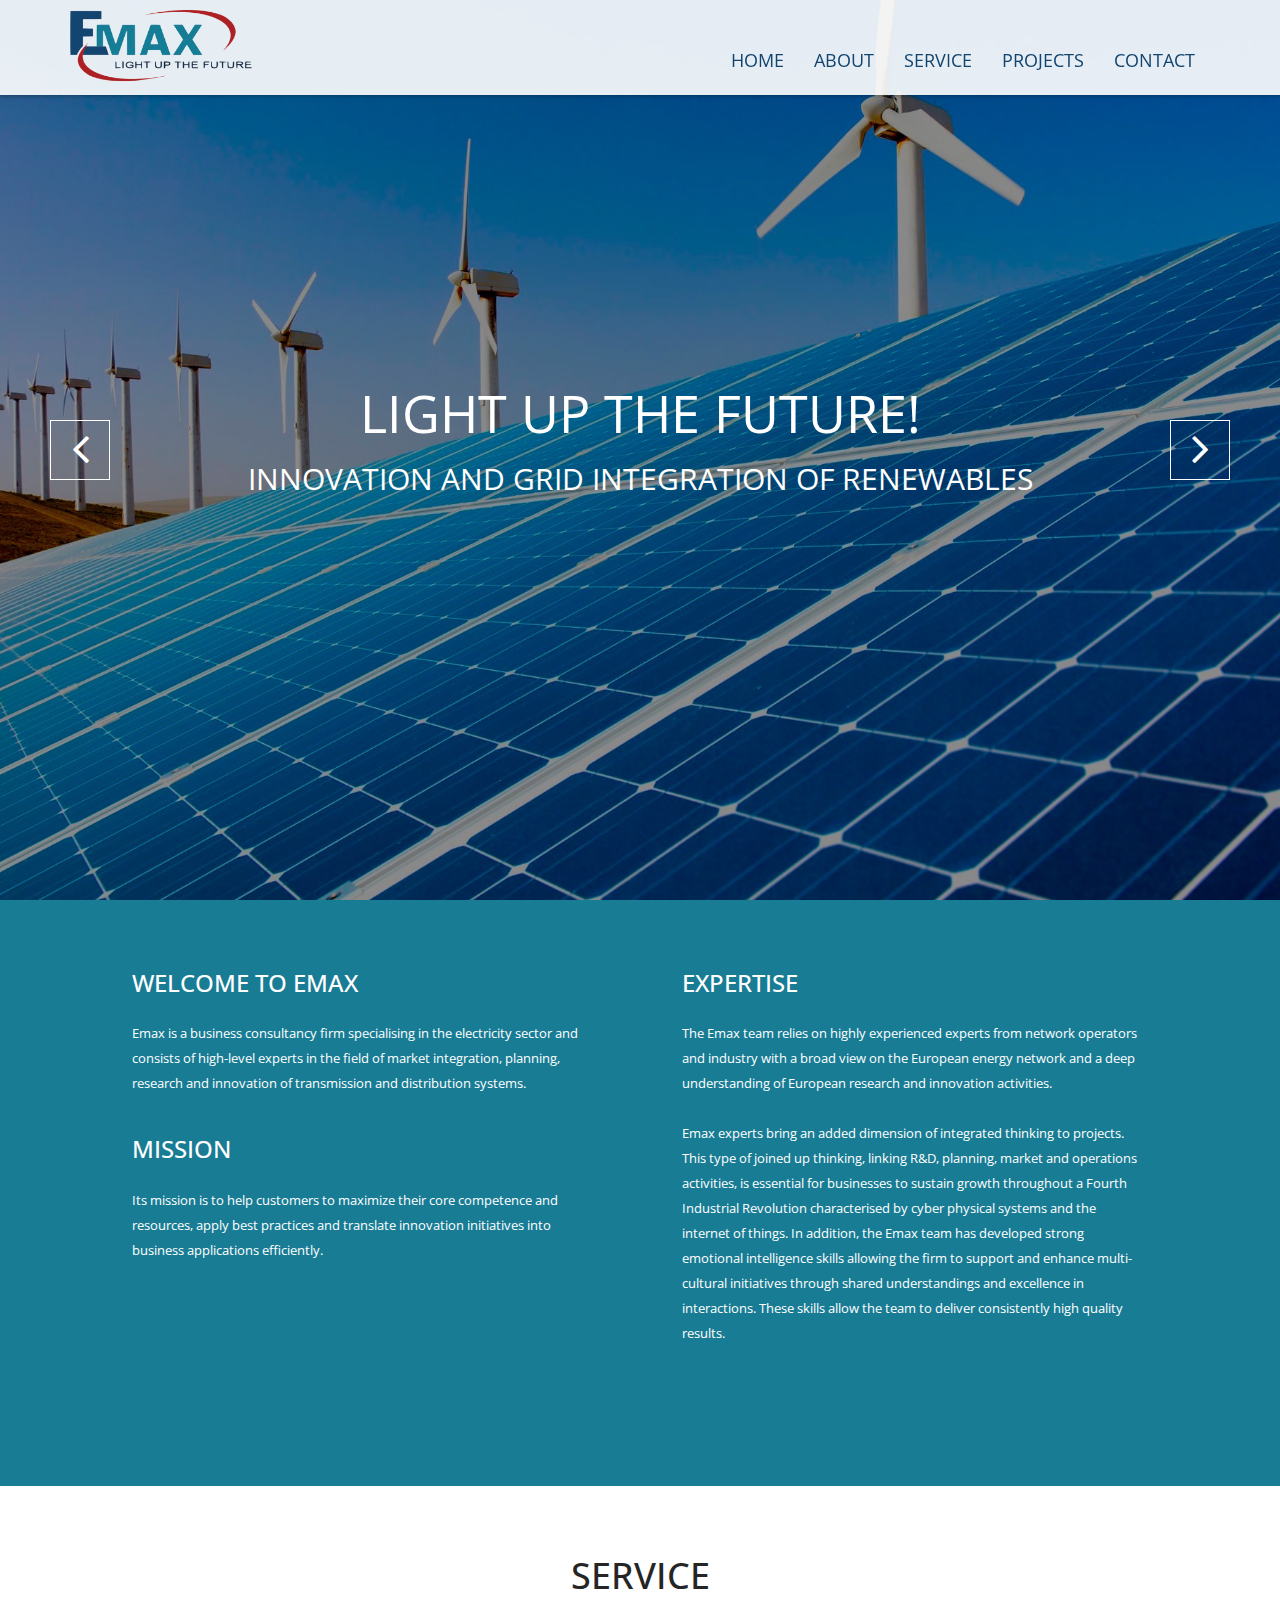
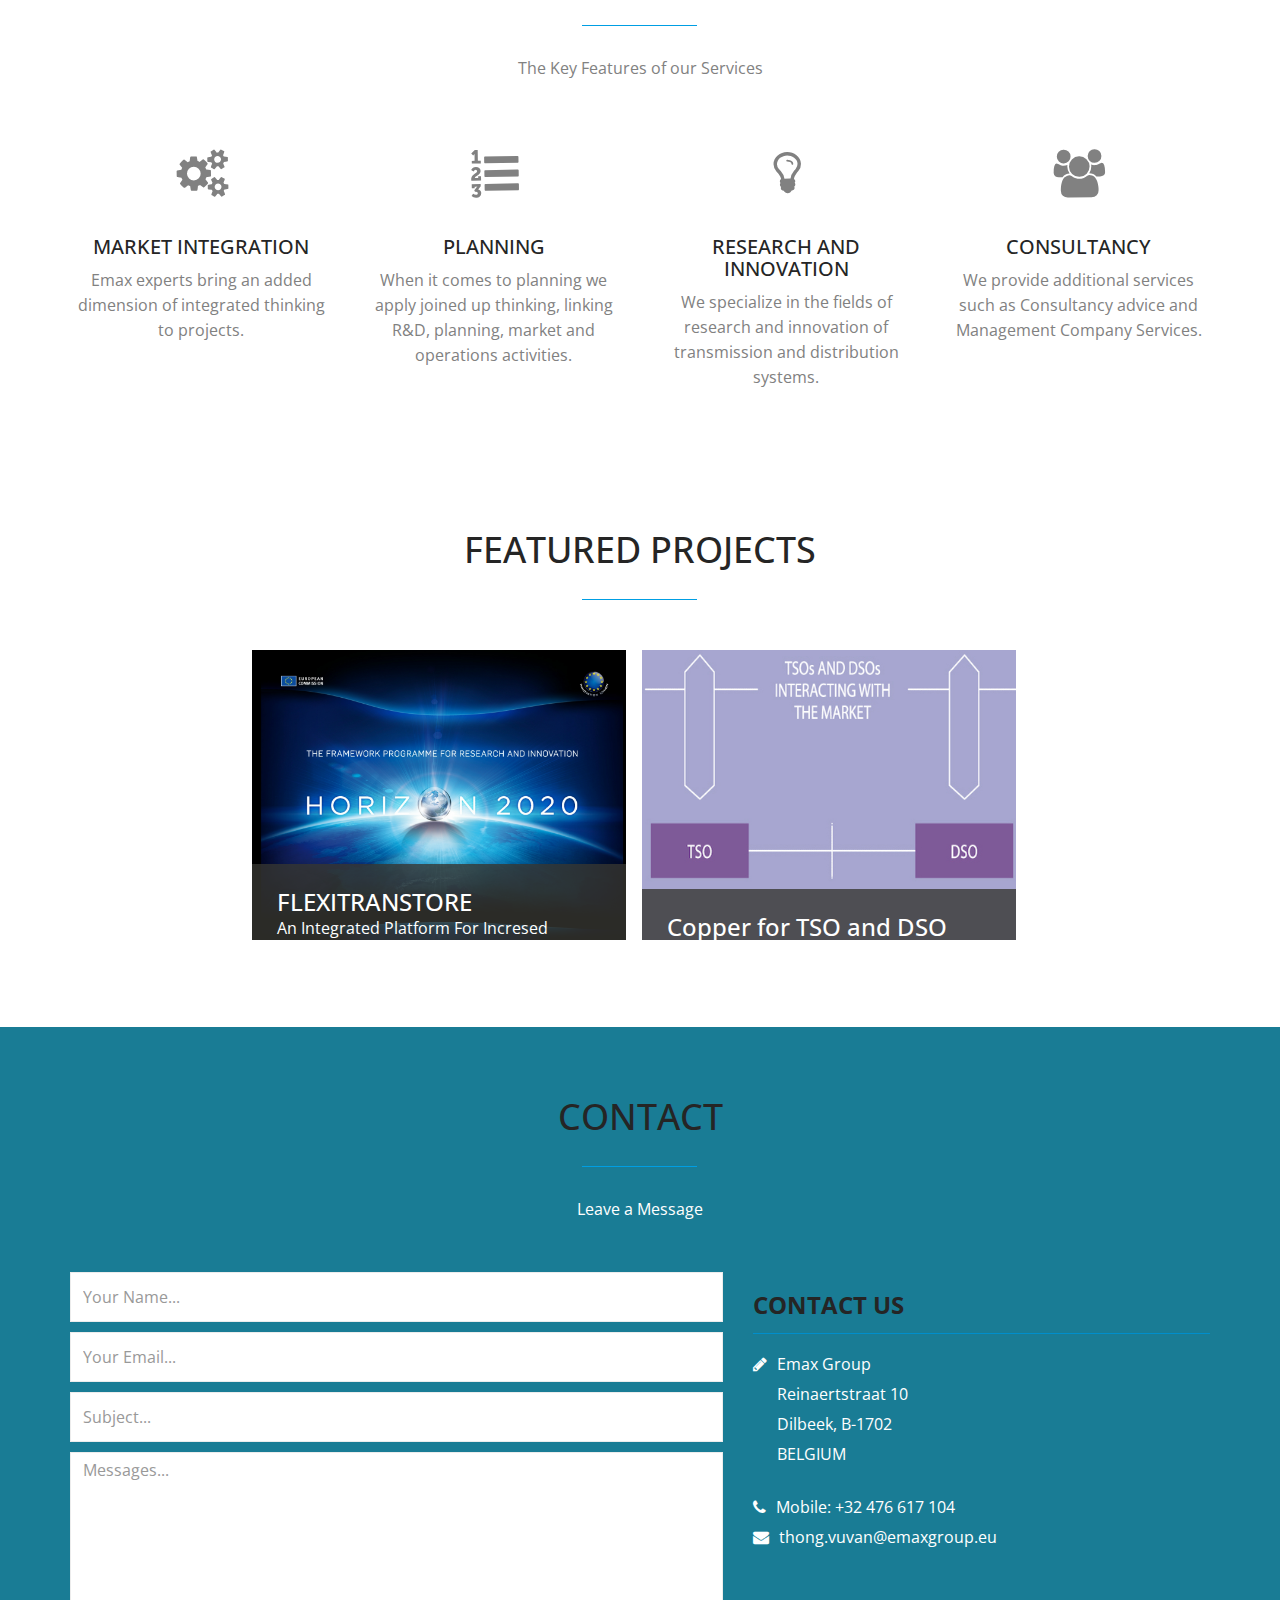
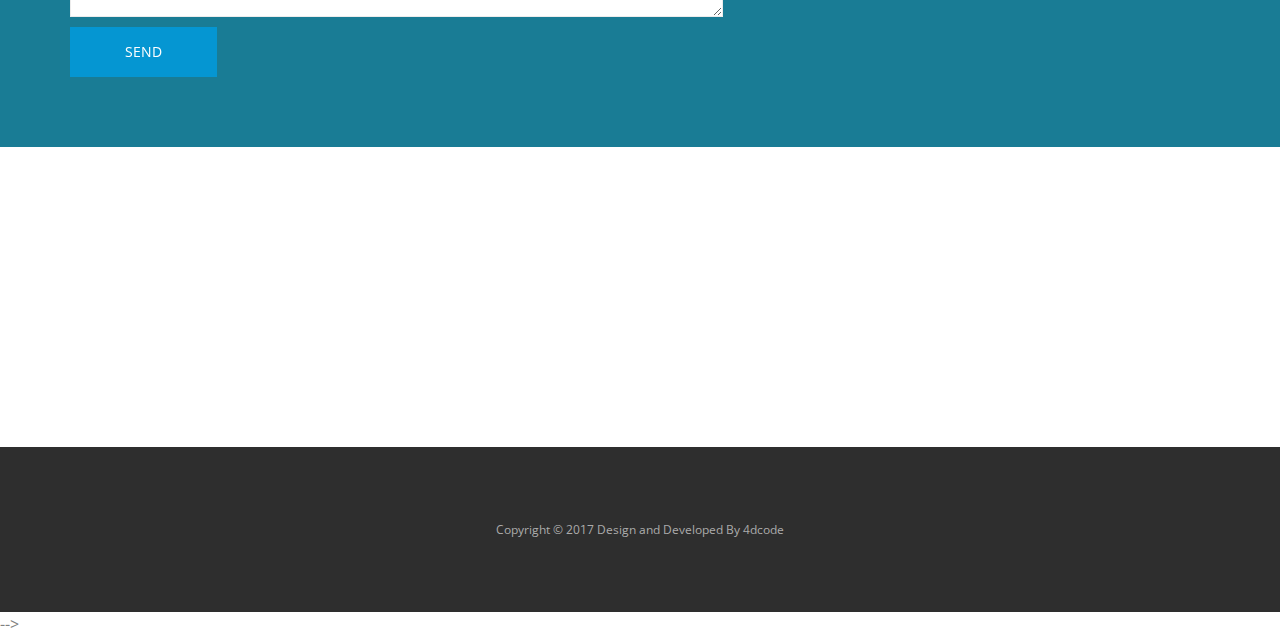
<file: index_243763423gfwcfr23.html>
<!DOCTYPE html>
<!--[if lt IE 7]>      <html lang="en" class="no-js lt-ie9 lt-ie8 lt-ie7"> <![endif]-->
<!--[if IE 7]>         <html lang="en" class="no-js lt-ie9 lt-ie8"> <![endif]-->
<!--[if IE 8]>         <html lang="en" class="no-js lt-ie9"> <![endif]-->
<!--[if gt IE 8]><!--> <html lang="en" class="no-js"> <!--<![endif]-->
    <head>
    	<!-- meta character set -->
        <meta charset="utf-8">
		<!-- Always force latest IE rendering engine or request Chrome Frame -->
        <meta http-equiv="X-UA-Compatible" content="IE=edge,chrome=1">
        <title>EMAX GROUP - LIGHT UP THE FUTURE</title>
		<!-- Meta Description -->
        <meta name="description" content="Blue One Page Creative HTML5 Template">
        <meta name="keywords" content="one page, single page, onepage, responsive, parallax, creative, business, html5, css3, css3 animation">
        <meta name="author" content="Muhammad Morshed">

		<!-- Mobile Specific Meta -->
        <meta name="viewport" content="width=device-width, initial-scale=1">

		<!-- CSS
		================================================== -->

		<link href='http://fonts.googleapis.com/css?family=Open+Sans:400,300,700' rel='stylesheet' type='text/css'>

		<!-- Fontawesome Icon font -->
        <link rel="stylesheet" href="css/font-awesome.min.css">
		<!-- bootstrap.min -->
        <link rel="stylesheet" href="css/jquery.fancybox.css">
		<!-- bootstrap.min -->
        <link rel="stylesheet" href="css/bootstrap.min.css">
		<!-- bootstrap.min -->
        <link rel="stylesheet" href="css/owl.carousel.css">
		<!-- bootstrap.min -->
        <link rel="stylesheet" href="css/slit-slider.css">
		<!-- bootstrap.min -->
        <link rel="stylesheet" href="css/animate.css">
		<!-- Main Stylesheet -->
        <link rel="stylesheet" href="css/main.css">

		<!-- Modernizer Script for old Browsers -->
        <script src="js/modernizr-2.6.2.min.js"></script>

    </head>

    <!-- <body id="body">

		<!-- preloader -->
		<div id="preloader">
            <div class="loder-box">
            	<div class="battery"></div>
            </div>
		</div>
		<!-- end preloader -->

        <!--
        Fixed Navigation
        ==================================== -->
        <header id="navigation" class="navbar-inverse navbar-fixed-top animated-header">
            <div class="container">
                <div class="navbar-header">
                    <!-- responsive nav button -->
					<button type="button" class="navbar-toggle" data-toggle="collapse" data-target=".navbar-collapse">
						<span class="sr-only">Toggle navigation</span>
						<span class="icon-bar"></span>
						<span class="icon-bar"></span>
						<span class="icon-bar"></span>
                    </button>
					<!-- /responsive nav button -->

					<!-- logo -->
					<img src="img/emax_logo.png"  width="200" height="80" style="font-family:sans-serif" />
					<!-- /logo -->
                </div>

				<!-- main nav -->
                <nav class="collapse navbar-collapse navbar-right" role="navigation">
                    <ul id="nav" class="nav navbar-nav">
                        <li><a href="#body">Home</a></li>
                        <li><a href="#about">About</a></li>
                        <li><a href="#service">Service</a></li>
                        <li><a href="#portfolio">Projects</a></li>
                        <!-- <li><a href="#testimonials">Testimonial</a></li> -->
                        <li><a href="#contact">Contact</a></li>
                    </ul>
                </nav>
				<!-- /main nav -->

            </div>
        </header>
        <!--
        End Fixed Navigation
        ==================================== -->

		<main class="site-content" role="main">

        <!--
        Home Slider
        ==================================== -->

		<section id="home-slider">
            <div id="slider" class="sl-slider-wrapper">

				<div class="sl-slider">

					<div class="sl-slide" data-orientation="horizontal" data-slice1-rotation="-25" data-slice2-rotation="-25" data-slice1-scale="2" data-slice2-scale="2">

						<div class="bg-img bg-img-1"></div>

						<div class="slide-caption">
                            <div class="caption-content">
                                <h2 class="animated fadeInDown">LIGHT UP THE FUTURE!</h2>
                                <span class="animated fadeInDown" style="color:#FFF;">INNOVATION AND GRID INTEGRATION OF RENEWABLES</span>
                                <!-- <a href="#" class="btn btn-blue btn-effect">Join US</a> -->
                            </div>
                        </div>

					</div>

					<div class="sl-slide" data-orientation="vertical" data-slice1-rotation="10" data-slice2-rotation="-15" data-slice1-scale="1.5" data-slice2-scale="1.5">

						<div class="bg-img bg-img-2"></div>
						<div class="slide-caption">
                            <div class="caption-content">
                                <span class="animated fadeInDown" style="color:#FFF">ELECTRIC VEHICLES | SMART GRIDS | SMART CITIES</span>
                                <span></span>
                                <!-- <a href="#" class="btn btn-blue btn-effect">Join US</a>-->
                            </div>
                        </div>

					</div>


				</div><!-- /sl-slider -->

                <!--
                <nav id="nav-arrows" class="nav-arrows">
                    <span class="nav-arrow-prev">Previous</span>
                    <span class="nav-arrow-next">Next</span>
                </nav>
                -->

                <nav id="nav-arrows" class="nav-arrows hidden-xs hidden-sm visible-md visible-lg">
                    <a href="javascript:;" class="sl-prev">
                        <i class="fa fa-angle-left fa-3x"></i>
                    </a>
                    <a href="javascript:;" class="sl-next">
                        <i class="fa fa-angle-right fa-3x"></i>
                    </a>
                </nav>


				<nav id="nav-dots" class="nav-dots visible-xs visible-sm hidden-md hidden-lg">
					<span class="nav-dot-current"></span>
					<span></span>
					<span></span>
				</nav>

			</div><!-- /slider-wrapper -->
		</section>

        <!--
        End Home SliderEnd
        ==================================== -->

			<!-- about section -->
			<section id="about" >
				<div class="container">
					<div class="row">
						<!--<div class="col-md-4 wow animated fadeInLeft">
							<div class="recent-works">
								<h3>How EMAX Works</h3>
								<div id="works">
									<div class="work-item">
										<p>The Emax team relies on highly experienced experts from network operators and industry with a broad view on the European energy network and a deep understanding of European research and innovation activities.  <br><br>
									</div>
									<div class="work-item">
										<p>Lorem ipsum dolor sit amet, consectetur adipiscing elit, sed do eiusmod tempor incididunt ut labore et dolore magna aliqua. <br><br> There are many variations of passages of Lorem Ipsum available, but the majority have suffered alteration in some form, by injected humour, or randomised words which don't look even slightly believable.</p>
									</div>
									<div class="work-item">
										<p>Lorem ipsum dolor sit amet, consectetur adipiscing elit, sed do eiusmod tempor incididunt ut labore et dolore magna aliqua. <br><br> There are many variations of passages of Lorem Ipsum available, but the majority have suffered alteration in some form, by injected humour, or randomised words which don't look even slightly believable.</p>
									</div>
								</div>
							</div>
						</div> -->
						<div class="col-md-5 col-md-offset-1 wow animated fadeInRight" style="margin-left: 5.33333333%;">
							<div class="welcome-block">
								<h3>WELCOME TO EMAX</h3>
						     	 <div class="message-body">
									<!--<img src="img/member-1.jpg" class="pull-left" alt="member"> -->
						       		<p>Emax is a business consultancy firm specialising in the electricity sector and consists of high-level experts in the field of market integration, planning, research and innovation of transmission and distribution systems.</p>
                   <br></br>
                   <h3>MISSION</h3>
                    <p>Its mission is to help customers to maximize their core competence and resources, apply best practices and translate innovation initiatives into business applications efficiently. </p>
						       	<!--<a href="#" class="btn btn-border btn-effect pull-right">Read More</a> -->
						    </div>
              </div>
						</div>
            <div class="col-md-5 col-md-offset-1 wow animated fadeInRight" style="margin-left: 5.33333333%;">
							<div class="welcome-block">
								<h3>EXPERTISE</h3>
						     	 <div class="message-body">
									<!--<img src="img/member-1.jpg" class="pull-left" alt="member"> -->
						       		<p>The Emax team relies on highly experienced experts from network operators and industry with a broad view on the European energy network and a deep understanding of European research and innovation activities. <br><br>Emax experts bring an added dimension of integrated thinking to projects. This type of joined up thinking, linking R&D, planning, market and operations activities, is essential for businesses to sustain growth throughout a Fourth Industrial Revolution characterised by cyber physical systems and the internet of things. In addition, the Emax team has developed strong emotional intelligence skills allowing the firm to support and enhance multi-cultural initiatives through shared understandings and excellence in interactions.  These skills allow the team to deliver consistently high quality results.</p>
						     	 </div>
						       	<!--<a href="#" class="btn btn-border btn-effect pull-right">Read More</a> -->
						    </div>
						</div>
					</div>
				</div>
			</section>
			<!-- end about section -->


			<!-- Service section -->
			<section id="service">
				<div class="container">
					<div class="row">

						<div class="sec-title text-center">
							<h2 class="wow animated bounceInLeft">Service</h2>
							<p class="wow animated bounceInRight">The Key Features of our Services</p>
						</div>

						<div class="col-md-3 col-sm-6 col-xs-12 text-center wow animated zoomIn">
							<div class="service-item">
								<div class="service-icon">
									<i class="fa fa-cogs fa-3x"></i>
								</div>
								<h3>Market Integration</h3>
								<p>Emax experts bring an added dimension of integrated thinking to projects.</p>
							</div>
						</div>

						<div class="col-md-3 col-sm-6 col-xs-12 text-center wow animated zoomIn" data-wow-delay="0.3s">
							<div class="service-item">
								<div class="service-icon">
									<i class="fa fa-list-ol fa-3x"></i>
								</div>
								<h3>Planning</h3>
								<p>When it comes to planning we apply joined up thinking, linking R&D, planning, market and operations activities.</p>
							</div>
						</div>

						<div class="col-md-3 col-sm-6 col-xs-12 text-center wow animated zoomIn" data-wow-delay="0.6s">
							<div class="service-item">
								<div class="service-icon">
									<i class="fa fa-lightbulb-o  fa-3x"></i>
								</div>
								<h3>research and innovation</h3>
								<p>We specialize in the fields of research and innovation of transmission and distribution systems.</p>
							</div>
						</div>

						<div class="col-md-3 col-sm-6 col-xs-12 text-center wow animated zoomIn" data-wow-delay="0.9s">
							<div class="service-item">
								<div class="service-icon">
									<i class="fa fa-users fa-3x"></i>
								</div>

								<h3>Consultancy</h3>
								<p>We provide additional services such as Consultancy advice and Management Company Services. </p>
							</div>
						</div>

					</div>
				</div>
			</section>
			<!-- end Service section -->

			<!-- portfolio section -->
			<section id="portfolio">
				<div class="container">
					<div class="row">

						<div class="sec-title text-center wow animated fadeInDown">
							<h2>FEATURED PROJECTS</h2>
						</div>
						<ul class="project-wrapper wow animated fadeInUp">
							<li class="portfolio-item">
								<img src="img/portfolio/item.jpg" height="290" width="380" >
								<figcaption class="mask">
									<h3>FLEXITRANSTORE</h3>
									<p>An Integrated Platform For Incresed Flexibility In Smart Transmission Grids With Storage Entities And Large Penetration Of Renewable Energy Sources, Belgium.</p>
								</figcaption>
								<ul class="external">
									<li><a class="fancybox" title="Flexitranstore" data-fancybox-group="works" href="img/portfolio/item.jpg"><i class="fa fa-search"></i></a></li>
									<li><a href="https://www.iccs.gr/blog/2017/09/29/flexitranstore/"><i class="fa fa-link"></i></a></li>
								</ul>
							</li>

							<li class="portfolio-item">
								<img src="img/portfolio/item2.jpg" height="290" width="380">
								<figcaption class="mask">
									<h3>Copper for TSO and DSO</h3>
									<p>Traditional solutions (as copper & iron i.e. no congestion) are the alternative for balancing service provider to the connecting TSO and to the DSO.</p>
								</figcaption>
								<ul class="external">
									<li><a class="fancybox" title="Copper for TSO and DSO" href="img/portfolio/item2.jpg" data-fancybox-group="works" ><i class="fa fa-search"></i></a></li>
									<li><a href="#"><i class="fa fa-link"></i></a></li>
								</ul>
							</li>

						</ul>

					</div>
				</div>
			</section>
			<!-- end portfolio section -->

			<!-- Testimonial section
			<section id="testimonials" class="parallax">
				<div class="overlay">
					<div class="container">
						<div class="row">

							<div class="sec-title text-center white wow animated fadeInDown">
								<h2>What people say</h2>
							</div>

							<div id="testimonial" class=" wow animated fadeInUp">
								<div class="testimonial-item text-center">
									<img src="img/author.jpg" alt="Our Clients">
									<div class="clearfix">
										<span>Katty Flower</span>
										<p>Lorem ipsum dolor sit amet, consectetur adipiscing elit, sed do eiusmod tempor incididunt ut labore et dolore magna aliqua. Ut enim ad minim veniam, quis nostrud exercitation ullamco laboris nisi ut aliquip ex ea commodo consequat. Duis aute irure dolor in reprehenderit in voluptate velit esse cillum dolore eu fugiat nulla pariatur.</p>
									</div>
								</div>
								<div class="testimonial-item text-center">
									<img src="img/member-1.jpg" alt="Our Clients">
									<div class="clearfix">
										<span>Katty Flower</span>
										<p>Lorem ipsum dolor sit amet, consectetur adipiscing elit, sed do eiusmod tempor incididunt ut labore et dolore magna aliqua. Ut enim ad minim veniam, quis nostrud exercitation ullamco laboris nisi ut aliquip ex ea commodo consequat. Duis aute irure dolor in reprehenderit in voluptate velit esse cillum dolore eu fugiat nulla pariatur.</p>
									</div>
								</div>
								<div class="testimonial-item text-center">
									<img src="img/member-1.jpg" alt="Our Clients">
									<div class="clearfix">
										<span>Katty Flower</span>
										<p>Lorem ipsum dolor sit amet, consectetur adipiscing elit, sed do eiusmod tempor incididunt ut labore et dolore magna aliqua. Ut enim ad minim veniam, quis nostrud exercitation ullamco laboris nisi ut aliquip ex ea commodo consequat. Duis aute irure dolor in reprehenderit in voluptate velit esse cillum dolore eu fugiat nulla pariatur.</p>
									</div>
								</div>
							</div>

						</div>
					</div>
				</div>
			</section>
			 end Testimonial section -->



			<!-- Social section
			<section id="social" class="parallax">
				<div class="overlay">
					<div class="container">
						<div class="row">

							<div class="sec-title text-center white wow animated fadeInDown">
								<h2>FOLLOW US</h2>
								<p>Beautifully simple follow buttons to help you get followers on</p>
							</div>

							<ul class="social-button">
								<li class="wow animated zoomIn"><a href="#"><i class="fa fa-thumbs-up fa-2x"></i></a></li>
								<li class="wow animated zoomIn" data-wow-delay="0.3s"><a href="#"><i class="fa fa-twitter fa-2x"></i></a></li>
								<li class="wow animated zoomIn" data-wow-delay="0.6s"><a href="#"><i class="fa fa-dribbble fa-2x"></i></a></li>
							</ul>

						</div>
					</div>
				</div>
			</section>
			 end Social section -->

			<!-- Contact section -->
			<section id="contact" >
				<div class="container">
					<div class="row">

						<div class="sec-title text-center wow animated fadeInDown">
							<h2>Contact</h2>
							<p>Leave a Message</p>
						</div>


						<div class="col-md-7 contact-form wow animated fadeInLeft">
							<form action="#" method="post">
								<div class="input-field">
									<input type="text" name="name" class="form-control" placeholder="Your Name...">
								</div>
								<div class="input-field">
									<input type="email" name="email" class="form-control" placeholder="Your Email...">
								</div>
								<div class="input-field">
									<input type="text" name="subject" class="form-control" placeholder="Subject...">
								</div>
								<div class="input-field">
									<textarea name="message" class="form-control" placeholder="Messages..."></textarea>
								</div>
						       	<button type="submit" id="submit" class="btn btn-blue btn-effect">Send</button>
							</form>
						</div>

						<div class="col-md-5 wow animated fadeInRight">
							<address class="contact-details">
								<h3>Contact Us</h3>
								<p><i class="fa fa-pencil"></i>Emax Group<span>Reinaertstraat 10</span><span>Dilbeek, B-1702</span><span>BELGIUM</span></p><br>
								<p><i class="fa fa-phone"></i>Mobile: +32 476 617 104 </p>
								<!--<p><i class="fa fa-phone"></i>Phone: +622155654244 </p> -->
								<p><i class="fa fa-envelope"></i>thong.vuvan@emaxgroup.eu</p>
							</address>
						</div>

					</div>
				</div>
			</section>
			<!-- end Contact section -->

			<section id="google-map">
				<div id="map-canvas" class="wow animated fadeInUp"></div>
			</section>

		</main>

		<footer id="footer">
			<div class="container">
				<div class="row text-center">
					<div class="footer-content">

						<p>Copyright &copy; 2017 Design and Developed By 4dcode</a> </p>
					</div>
				</div>
			</div>
		</footer>

		<!-- Essential jQuery Plugins
		================================================== -->
		<!-- Main jQuery -->
        <script src="js/jquery-1.11.1.min.js"></script>
		<!-- Twitter Bootstrap -->
        <script src="js/bootstrap.min.js"></script>
		<!-- Single Page Nav -->
        <script src="js/jquery.singlePageNav.min.js"></script>
		<!-- jquery.fancybox.pack -->
        <script src="js/jquery.fancybox.pack.js"></script>
		<!-- Google Map API -->
		<script src="https://maps.google.com/maps/api/js?sensor=false"></script>
		<!-- Owl Carousel -->
        <script src="js/owl.carousel.min.js"></script>
        <!-- jquery easing -->
        <script src="js/jquery.easing.min.js"></script>
        <!-- Fullscreen slider -->
        <script src="js/jquery.slitslider.js"></script>
        <script src="js/jquery.ba-cond.min.js"></script>
		<!-- onscroll animation -->
        <script src="js/wow.min.js"></script>
		<!-- Custom Functions -->
        <script src="js/main.js"></script>
    </body> -->
</html>
</file>
<file: css/slit-slider.css>
.sl-slide, .sl-slides-wrapper, .sl-slide-inner {
	position: absolute;
	width: 100%;
	height: 100%;
	top: 0;
	left: 0;
}

.sl-slider-wrapper {
	width: 100%;
	height: 600px;
	overflow: hidden;
	position: relative;
}



.bg-img {
	background-position: center center;
	background-repeat: no-repeat;
	background-size: cover;
	height: 100%;
	width: 100%;
}

/* Custom navigation arrows */

.nav-arrows span {
	position: absolute;
	z-index: 2000;
	top: 50%;
	width: 40px;
	height: 40px;
	border: 8px solid #ddd;
	border: 8px solid rgba(150,150,150,0.4);
	text-indent: -90000px;
	margin-top: -40px;
	cursor: pointer;

	-webkit-transform: rotate(45deg);
	-moz-transform: rotate(45deg);
	-o-transform: rotate(45deg);
	-ms-transform: rotate(45deg);
	transform: rotate(45deg);
}

.nav-arrows span:hover {
	border-color: rgba(150,150,150,0.9);
}

.nav-arrows span.nav-arrow-prev {
	left: 5%;
	border-right: none;
	border-top: none;
}

.nav-arrows span.nav-arrow-next {
	right: 5%;
	border-left: none;
	border-bottom: none;
}

#nav-arrows > a {
  border: 1px solid #fff;
  color: #fff;
  display: block;
  height: 60px;
  line-height: 76px;
  position: absolute;
  text-align: center;
  top: 50%;
  width: 60px;
  z-index: 20;
  margin-top: -30px;

    -webkit-transition: all 0.5s ease 0s;
       -moz-transition: all 0.5s ease 0s;
        -ms-transition: all 0.5s ease 0s;
         -o-transition: all 0.5s ease 0s;
            transition: all 0.5s ease 0s;
}

#nav-arrows > a.sl-prev {
	left: 50px;
}

#nav-arrows > a.sl-next {
	right: 50px;
}

#nav-arrows > a.sl-next:hover {
	background-color: #009EE3;
	border-color: #009EE3;
	color: #fff;
}

/* Custom navigation dots */

.nav-dots {
	text-align: center;
	position: absolute;
	bottom: 2%;
	height: 30px;
	width: 100%;
	left: 0;
	z-index: 1000;
}

.nav-dots span {
	display: inline-block;
	position: relative;
	width: 16px;
	height: 16px;
	border-radius: 50%;
	margin: 3px;
	background: #ddd;
	background: rgba(150,150,150,0.4);
	cursor: pointer;
	box-shadow:
		0 1px 1px rgba(255,255,255,0.4),
		inset 0 1px 1px rgba(0,0,0,0.1);
}

.nav-dots span {
	background: rgba(150,150,150,0.1);
	margin: 6px;
	-webkit-transition: all 0.2s;
	-moz-transition: all 0.2s;
	-ms-transition: all 0.2s;
	-o-transition: all 0.2s;
	transition: all 0.2s;
	box-shadow:
		0 1px 1px rgba(255,255,255,0.4),
		inset 0 1px 1px rgba(0,0,0,0.1),
		0 0 0 2px rgba(255,255,255,0.5);
}

.nav-dots span.nav-dot-current,
.nav-dots span:hover {
	box-shadow:
		0 1px 1px rgba(255,255,255,0.4),
		inset 0 1px 1px rgba(0,0,0,0.1),
		0 0 0 5px rgba(255,255,255,0.5);
}

.nav-dots span.nav-dot-current:after {
	content: "";
	position: absolute;
	width: 10px;
	height: 10px;
	top: 3px;
	left: 3px;
	border-radius: 50%;
	background: rgba(255,255,255,0.8);
}

.bg-img-1 {
	background-image: url(../img/slider/banner.jpg);
}
.bg-img-2 {
	background-image: url(../img/slider/smart-city.jpg);
}
.bg-img-3 {
	background-image: url(../img/slider/it_farming.jpg);
}


/* Animations for content elements */

.sl-trans-elems .caption-content h2 {
	-webkit-animation: moveUp 1s ease-in-out both;
	-moz-animation: moveUp 1s ease-in-out both;
	-o-animation: moveUp 1s ease-in-out both;
	-ms-animation: moveUp 1s ease-in-out both;
	animation: moveUp 1s ease-in-out both;
}
.sl-trans-elems .caption-content span,
.sl-trans-elems .caption-content a {
	-webkit-animation: fadeIn 0.5s linear 0.5s both;
	-moz-animation: fadeIn 0.5s linear 0.5s both;
	-o-animation: fadeIn 0.5s linear 0.5s both;
	-ms-animation: fadeIn 0.5s linear 0.5s both;
	animation: fadeIn 0.5s linear 0.5s both;
}

.sl-trans-back-elems .caption-content h2 {
	-webkit-animation: fadeOut 1s ease-in-out both;
	-moz-animation: fadeOut 1s ease-in-out both;
	-o-animation: fadeOut 1s ease-in-out both;
	-ms-animation: fadeOut 1s ease-in-out both;
	animation: fadeOut 1s ease-in-out both;
}
.sl-trans-back-elems .caption-content span,,
.sl-trans-back-elems .caption-content a {
	-webkit-animation: fadeOut 1s linear both;
	-moz-animation: fadeOut 1s linear both;
	-o-animation: fadeOut 1s linear both;
	-ms-animation: fadeOut 1s linear both;
	animation: fadeOut 1s linear both;
}

@-webkit-keyframes moveUp{
	0% {-webkit-transform: translateY(40px);}
	100% {-webkit-transform: translateY(0px);}
}
@-moz-keyframes moveUp{
	0% {-moz-transform: translateY(40px);}
	100% {-moz-transform: translateY(0px);}
}
@-o-keyframes moveUp{
	0% {-o-transform: translateY(40px);}
	100% {-o-transform: translateY(0px);}
}
@-ms-keyframes moveUp{
	0% {-ms-transform: translateY(40px);}
	100% {-ms-transform: translateY(0px);}
}
@keyframes moveUp{
	0% {transform: translateY(40px);}
	100% {transform: translateY(0px);}
}

@-webkit-keyframes fadeIn{
	0% {opacity: 0;}
	100% {opacity: 1;}
}
@-moz-keyframes fadeIn{
	0% {opacity: 0;}
	100% {opacity: 1;}
}
@-o-keyframes fadeIn{
	0% {opacity: 0;}
	100% {opacity: 1;}
}
@-ms-keyframes fadeIn{
	0% {opacity: 0;}
	100% {opacity: 1;}
}
@keyframes fadeIn{
	0% {opacity: 0;}
	100% {opacity: 1;}
}

@-webkit-keyframes fadeOut{
	0% {opacity: 1;}
	100% {opacity: 0;}
}
@-moz-keyframes fadeOut{
	0% {opacity: 1;}
	100% {opacity: 0;}
}
@-o-keyframes fadeOut{
	0% {opacity: 1;}
	100% {opacity: 0;}
}
@-ms-keyframes fadeOut{
	0% {opacity: 1;}
	100% {opacity: 0;}
}
@keyframes fadeOut{
	0% {opacity: 1;}
	100% {opacity: 0;}
}
</file>
<file: css/main.css>
/**
*
* ---------------------------------------------------------------------------
*
* Template : Blue - A One-Page HTML Portfolio/Business Template
* Author : Muhammad Morshd
* Author URI : http://morsheds.com
*
* ---------------------------------------------------------------------------
*
*/

/* =================================== */
/*	Basic Style
/* =================================== */

body {
    background-color: #fff;
    font-family: 'Open Sans', sans-serif;
    line-height: 24px;
    font-size: 16px;
    color: #818181;
}

figure, p, address {
    margin: 0;
}

p {
    line-height: 25px;
}

iframe {
    border: 0;
}

a {
    -webkit-transition: all 0.3s ease-out 0s;
       -moz-transition: all 0.3s ease-out 0s;
        -ms-transition: all 0.3s ease-out 0s;
         -o-transition: all 0.3s ease-out 0s;
            transition: all 0.3s ease-out 0s;
}

a, a:hover, a:focus, .btn:focus {
    text-decoration: none;
    outline: none;
}

h1, h2, h3, h4, h5, h6,
.h1, .h2, .h3, .h4, .h5, .h6 {
    font-family: 'Open Sans', sans-serif;
    color: #252525;
}

main > section {
    padding: 70px 0;
}

.btn {
    border-radius: 0;
    border: 0;
    position: relative;
    text-transform: uppercase;
}

.btn-blue {
    background-color: rgba(0,158,227, 0.78);
    box-shadow: 0 -2px 0 rgba(0, 0, 0, 0.15) inset;
    padding: 15px 55px;
    color: #fff;
}

.btn-border {
    border: 2px solid #fff;
    color: #fff;
    padding: 12px 35px;
}

.bg-blue {
    background-color: #009EE3;
}

/* Sweep To Right */
.btn-effect {
	vertical-align: middle;
	box-shadow: 0 0 1px rgba(0, 0, 0, 0);
	position: relative;
	display: inline-block;

	-webkit-transform: translateZ(0);
	   -moz-transform: translateZ(0);
		-ms-transform: translateZ(0);
		 -o-transform: translateZ(0);
			transform: translateZ(0);

	-webkit-backface-visibility: hidden;
	   -moz-backface-visibility: hidden;
			backface-visibility: hidden;

	-webkit-transition-property: color;
	   -moz-transition-property: color;
		-ms-transition-property: color;
			transition-property: color;

	-webkit-transition-duration: 0.3s;
	   -moz-transition-duration: 0.3s;
		-ms-transition-duration: 0.3s;
			transition-duration: 0.3s;

	-moz-osx-font-smoothing: grayscale;
}

.btn-effect:before {
	content: "";
	position: absolute;
	z-index: -1;
	top: 0;
	left: 0;
	right: 0;
	bottom: 0;
	background: #fff;

	-webkit-transform: scaleX(0);
	   -moz-transform: scaleX(0);
		-ms-transform: scaleX(0);
			transform: scaleX(0);

	-webkit-transform-origin: 0 50%;
	   -moz-transform-origin: 0 50%;
		-ms-transform-origin: 0 50%;
			transform-origin: 0 50%;

	-webkit-transition-property: transform;
	   -moz-transition-property: transform;
		-ms-transition-property: transform;
			transition-property: transform;

	-webkit-transition-duration: 0.3s;
	   -moz-transition-duration: 0.3s;
		-ms-transition-duration: 0.3s;
			transition-duration: 0.3s;

	-webkit-transition-timing-function: ease-out;
	   -moz-transition-timing-function: ease-out;
		-ms-transition-timing-function: ease-out;
			transition-timing-function: ease-out;
}

.btn-effect:hover, .btn-effect:focus, .btn-effect:active {
	color: #009EE3;
}

.btn-effect:hover:before, .btn-effect:focus:before, .btn-effect:active:before {
	-webkit-transform: scaleX(1);
	   -moz-transform: scaleX(1);
	    -ms-transform: scaleX(1);
			transform: scaleX(1);
}

.sec-title {
    margin-bottom: 50px;
}

.sec-title.white {
    color: #fff;
}

.sec-title h2 {
    font-size: 36px;
    margin: 0 0 30px;
    padding-bottom: 30px;
    position: relative;
    text-transform: uppercase;
}

.sec-title.white h2 {
    color: #fff;
}

.sec-title h2:after {
    border-bottom: 1px solid #009ee3;
    content: "";
    display: block;
    left: 45%;
    bottom: 0;
    position: absolute;
    width: 115px;
}

.sec-title.white h2:after {
    border-bottom: 1px solid #fff;
}

.parallax {
    background-attachment: fixed;
    background-position: center top;
    background-repeat: no-repeat;
    background-size: cover;
}


/**
/*	Preloader
/* ==========================================*/

#preloader {
    background-color: #fff;
    position: fixed;
    width: 100%;
    height: 100%;
    z-index: 9999;
}

/*Battery*/
.loder-box {
  background-color: rgba(0, 0, 0, 0.02);
  border-radius: 1px;
  height: 100px;
  left: 50%;
  margin-left: -64px;
  margin-top: -50px;
  position: absolute;
  top: 50%;
  width: 128px;
}

.battery{
    width: 60px;
    height: 25px;
    top: 35%;
    border: 1px #2E2E2E solid;
    border-radius: 2px;
    position: relative;
    -webkit-animation: charge 5s linear infinite;
       -moz-animation: charge 5s linear infinite;
            animation: charge 5s linear infinite;
    margin: 0 auto;
}

.battery:after {
  background-color: #2E2E2E;
  border-radius: 0 1px 1px 0;
  content: "";
  height: 10px;
  position: absolute;
  right: -5px;
  top: 7px;
  width: 3px;
}

@-webkit-keyframes charge{
    0%{box-shadow: inset 0px 0px 0px #2E2E2E;}
    100%{box-shadow: inset 60px 0px 0px #2E2E2E;}
}

@-moz-keyframes charge{
    0%{box-shadow: inset 0px 0px 0px #2E2E2E;}
    100%{box-shadow: inset 60px 0px 0px #2E2E2E;}
}

@keyframes charge{
    0%{box-shadow: inset 0px 0px 0px #2E2E2E;}
    100%{box-shadow: inset 60px 0px 0px #2E2E2E;}
}





/**
/*	Header
/* ==========================================*/

#navigation {
    -webkit-transition: all 0.8s ease 0s;
       -moz-transition: all 0.8s ease 0s;
        -ms-transition: all 0.8s ease 0s;
         -o-transition: all 0.8s ease 0s;
            transition: all 0.8s ease 0s;

    background-color: rgba(255,255,255,.9);
    box-shadow: 0 1px 4px rgba(0, 0, 0, 0.3);
    padding: 5px 0;
}

#navigation.animated-header {
    padding: 10px 0 5px;
}

h1.navbar-brand {
    font-size: 20px;
    font-weight: 700;
    margin: 0;
    text-transform: uppercase;
}

.navbar-inverse .navbar-nav > li > a {
    color: #11456f;
    font-size: 18px;
    text-transform: uppercase;
    padding-top: 40px;
}


/*=================================================================
	Home Slider
==================================================================*/


#home-slider {
    position: relative;
    padding: 0;
}

.sl-slider-wrapper {
    width: 100%;
    margin: 0 auto;
    position: relative;
    overflow: hidden;
}

.sl-slider {
    position: absolute;
    top: 0;
    left: 0;
}

/* Slide wrapper and slides */

.sl-slide,
.sl-slides-wrapper,
.sl-slide-inner {
    position: absolute;
    width: 100%;
    height: 100%;
    top: 0;
    left: 0;
}

.sl-slide {
    z-index: 1;
}

.slide-caption {
    color: #fff;
    display: table;
    height: 100%;
    left: 0;
    min-height: 100%;
    position: absolute;
    text-align: center;
    top: 0;
    width: 100%;
    z-index: 11;
}

.slide-caption .caption-content {
    vertical-align: middle;
    display: table-cell;
}

.caption-content h2 {
    color: #fff;
    font-size: 52px;
    font-weight: 400;
    margin-bottom: 25px;
    text-transform: uppercase;
}

.caption-content > span {
    display: block;
    font-size: 30px;
    margin-bottom: 45px;
    text-transform: capitalize;
}

.caption-content p {
    font-size: 29px;
    margin-bottom: 65px;
}

/* The duplicate parts/slices */

.sl-content-slice {
    overflow: hidden;
    position: absolute;
    -webkit-box-sizing: content-box;
    -moz-box-sizing: content-box;
    box-sizing: content-box;
    background: #fff;
    -webkit-backface-visibility: hidden;
    -moz-backface-visibility: hidden;
    -o-backface-visibility: hidden;
    -ms-backface-visibility: hidden;
    backface-visibility: hidden;
    opacity : 1;
}

/* Horizontal slice */

.sl-slide-horizontal .sl-content-slice {
    width: 100%;
    height: 50%;
    left: -200px;
    -webkit-transform: translateY(0%) scale(1);
    -moz-transform: translateY(0%) scale(1);
    -o-transform: translateY(0%) scale(1);
    -ms-transform: translateY(0%) scale(1);
    transform: translateY(0%) scale(1);
}

.sl-slide-horizontal .sl-content-slice:first-child {
    top: -200px;
    padding: 200px 200px 0px 200px;
}

.sl-slide-horizontal .sl-content-slice:nth-child(2) {
    top: 50%;
    padding: 0px 200px 200px 200px;
}

/* Vertical slice */

.sl-slide-vertical .sl-content-slice {
    width: 50%;
    height: 100%;
    top: -200px;
    -webkit-transform: translateX(0%) scale(1);
    -moz-transform: translateX(0%) scale(1);
    -o-transform: translateX(0%) scale(1);
    -ms-transform: translateX(0%) scale(1);
    transform: translateX(0%) scale(1);
}

.sl-slide-vertical .sl-content-slice:first-child {
    left: -200px;
    padding: 200px 0px 200px 200px;
}

.sl-slide-vertical .sl-content-slice:nth-child(2) {
    left: 50%;
    padding: 200px 200px 200px 0px;
}

/* Content wrapper */
/* Width and height is set dynamically */
.sl-content-wrapper {
    position: absolute;
}

.sl-content {
    width: 100%;
    height: 100%;
}

/* Default styles for background colors

.btn-effect:after {
    width: 0%;
    height: 100%;
    top: 0;
    left: 0;
    background: #fff;
    content: "";
    position: absolute;
    z-index: -1;

    -webkit-transition: all 0.3s ease-out 0s;
       -moz-transition: all 0.3s ease-out 0s;
        -ms-transition: all 0.3s ease-out 0s;
         -o-transition: all 0.3s ease-out 0s;
            transition: all 0.3s ease-out 0s;
}

.btn-effect:hover,
.btn-effect:active {
    color: #0e83cd;
}

.btn-effect:hover:after,
.btn-effect:active:after {
    width: 100%;
} */


/* Project laughtbox setup */

.fancybox-item.fancybox-close {
    background: url("../img/icons/close.png") no-repeat scroll 0 0 transparent;
    height: 50px;
    right: 0;
    top: 0;
    width: 50px;
}

.fancybox-next span {
    background: url("../img/right.png") no-repeat scroll center center #009ee3;
    height: 50px;
    width: 50px;
    right: 0;
}

.fancybox-prev span {
    background: url("../img/left.png") no-repeat scroll center center #009ee3;
    height: 50px;
    width: 50px;
    left: 0;
}

/*=================================================================
	About
==================================================================*/

#about {
    background-color: #197c95;
    color: #fff;
}

#about h3 {
    color: #fff;
    margin: 0 0 35px;
    text-transform: uppercase;
}

#about .welcome-block h3 {
    margin: 0 0 25px;
}

#about .welcome-block img {
    border: 3px solid #fff;
    border-radius: 50%;
    margin-right: 35px;
    max-width: 120px;
}

#about .message-body {
    font-size: 13px;
    line-height: 20px;
    margin-bottom: 70px;
}

.owl-buttons {
    border: 2px solid #fff;
    display: inline-block;
    float: right;
    padding: 1px 8px 5px;
}

.owl-buttons > div {
    display: inline-block;
    padding: 0 5px;
}

.welcome-message {
    padding: 0 50px;
}

.welcome-message img {
    display: block;
    height: auto;
    max-width: 100px;
    float: left;
}

.welcome-message p {
    font-size: 13px;
    margin-left: 135px;
}

/*=================================================================
	Services
==================================================================*/

.service-icon {
    border: 3px solid transparent;
    display: inline-block;
    height: 85px;
    width: 85px;
    line-height: 101px;

    -webkit-transform: rotate(47deg);
       -moz-transform: rotate(47deg);
        -ms-transform: rotate(47deg);
         -o-transform: rotate(47deg);
            transform: rotate(47deg);

    -webkit-transition: all 0.3s ease 0s;
       -moz-transition: all 0.3s ease 0s;
        -ms-transition: all 0.3s ease 0s;
         -o-transition: all 0.3s ease 0s;
            transition: all 0.3s ease 0s;
}

.service-item:hover .service-icon {
    border: 3px solid #009ee3;
    margin-bottom: 20px;
    color: #009ee3;
}

.service-icon i {
    -webkit-transform: rotate(-48deg);
       -moz-transform: rotate(-48deg);
        -ms-transform: rotate(-48deg);
         -o-transform: rotate(-48deg);
            transform: rotate(-48deg);
}

.service-item h3 {
    font-size: 20px;
    text-transform: uppercase;
}

/*=================================================================
	Portfolio
==================================================================*/

.project-wrapper {
    margin: 0;
    padding: 0;
    list-style: none;
    text-align: center;
}

.project-wrapper li {
    display: inline-block;
}

.portfolio-item {
    cursor: pointer;
    margin: 0 1% 1% 0;
    overflow: hidden;
    position: relative;
    width: 32%;
}

figcaption.mask {
    background-color: rgba(54, 55, 50, 0.79);
    bottom: -126px;
    color: #fff;
    padding: 25px;
    position: absolute;
    width: 100%;
    text-align: left;

    -webkit-transition: all 0.4s ease 0s;
       -moz-transition: all 0.4s ease 0s;
        -ms-transition: all 0.4s ease 0s;
         -o-transition: all 0.4s ease 0s;
            transition: all 0.4s ease 0s;
}

.portfolio-item:hover figcaption.mask {
    bottom: 0;
}

figcaption.mask h3 {
    margin: 0;
    color: #fff;
}

ul.external {
    list-style: outside none none;
    margin: 0;
    padding: 0;
    position: absolute;
    right: 0;
    top: -47px;

    -webkit-transition: all 0.4s ease 0s;
       -moz-transition: all 0.4s ease 0s;
        -ms-transition: all 0.4s ease 0s;
         -o-transition: all 0.4s ease 0s;
            transition: all 0.4s ease 0s;
}

ul.external li {
    display: inline-block;
}

ul.external li a {
    background-color: rgba(255, 255, 255, 0.9);
    color: #818181;
    display: block;
    padding: 10px 18px 13px;

    -webkit-transition: all 0.5s ease 0s;
       -moz-transition: all 0.5s ease 0s;
        -ms-transition: all 0.5s ease 0s;
         -o-transition: all 0.5s ease 0s;
            transition: all 0.5s ease 0s;
}

ul.external li a:hover {
    background-color: #009EE3;
    color: #CCC;
}

.portfolio-item:hover ul.external {
    top: 0;
}

.fancybox-skin {
    border-radius: 0;
}

.fancybox-title.fancybox-title-inside-wrap {
    padding: 15px;
}

.fancybox-title h3 {
    margin: 0 0 15px;
}

.fancybox-title p {
    color: #818181;
    font-size: 16px;
    line-height: 22px;
}

.fancybox-title-inside-wrap {
    padding-top: 0;
}

/*=================================================================
	Testimonials
==================================================================*/


#testimonials {
    background-image: url(../img/parallax/testimonial.jpg);
    padding: 0;
    color: #fff;
}

#testimonials .sec-title h2:after {
    border-bottom: 1px solid #fff;
}

#testimonials .overlay {
    background-color: rgba(15,155,224, 0.78);
    padding: 70px 0 40px;
}

.testimonial-item {
    margin: 0 auto;
    padding-bottom: 50px;
    width: 64%;
}

.testimonial-item img {
    border: 3px solid #fff;
    border-radius: 50%;
    display: inline-block;
    height: auto;
    max-width: 100px;
}

.testimonial-item > div {
    line-height: 30px;
    position: relative;
}

.testimonial-item > div:before {
    background-image: url("../img/icons/quotes.png");
    background-repeat: no-repeat;
    bottom: 127px;
    height: 33px;
    left: -35px;
    position: absolute;
    width: 45px;
}

.testimonial-item > div:after {
    background-image: url("../img/icons/quotes.png");
    background-position: -58px 0;
    background-repeat: no-repeat;
    bottom: -50px;
    height: 33px;
    position: absolute;
    right: 0;
    width: 45px;
}

.testimonial-item > div > span {
    display: inline-block;
    font-weight: 700;
    margin: 40px 0 30px;
    text-transform: uppercase;
}

#testimonials .owl-controls.clickable {
    margin-top: 20px;
    text-align: center;
}

#testimonials .owl-buttons {
    border: 2px solid #fff;
    float: inherit;
}

#testimonials .owl-prev:hover,
#testimonials .owl-next:hover {
    color: #fff;
}

.price-table {
    border: 1px solid #e3e3e3;
}

.price-table.featured {
    -webkit-box-shadow: 0 4px 5px rgba(0,0,0,0.19);
       -moz-box-shadow: 0 4px 5px rgba(0,0,0,0.19);
            box-shadow: 0 4px 5px rgba(0,0,0,0.19);
}

.price-table > span {
    color: #252525;
    display: block;
    font-size: 24px;
    padding: 30px 0;
    text-transform: uppercase;
}

.price-table .value {
    background-color: #f8f8f8;
    color: #727272;
    padding: 20px 0;

    -webkit-transition: all 0.7s ease 0s;
       -moz-transition: all 0.7s ease 0s;
        -ms-transition: all 0.7s ease 0s;
         -o-transition: all 0.7s ease 0s;
            transition: all 0.7s ease 0s;
}

.price-table.featured .value {
    background-color: #009EE3;
    color: #fff;
}

.price-table .value span {
    display: inline-block;
}

.price-table .value span:first-child {
    font-size: 32px;
    line-height: 32px;
}

.price-table .value span:nth-child(2) {
    font-size: 65px;
    line-height: 65px;
    margin-bottom: 25px;
}

.price-table .value span:last-child {
    font-size: 16px;
}

.price-table ul {
    margin: 0;
    padding: 0;
    list-style: none;
    text-align: center;
}

.price-table ul li {
    border-top: 1px solid #e3e3e3;
    display: block;
    padding: 25px 0;

    -webkit-transition: all 0.7s ease 0s;
       -moz-transition: all 0.7s ease 0s;
        -ms-transition: all 0.7s ease 0s;
         -o-transition: all 0.7s ease 0s;
            transition: all 0.7s ease 0s;
}

.price-table ul li a {
    display: block;
    text-transform: uppercase;
}

.price-table.featured ul li:last-child,
.price-table ul li:last-child:hover {
    background-color: #009EE3;
}

.price-table.featured ul li:last-child a,
.price-table ul li:last-child:hover a {
    color: #fff;
}


/*=================================================================
	Price
==================================================================*/

#social {
    background-image: url(../img/slider/banner.jpg);
    padding: 0;
}

#social .overlay {
    background: url("../img/slide_bg.png") repeat scroll 0 0 transparent;
    padding: 100px 0 120px;
}

.social-button {
    margin: 0;
    padding: 0;
    list-style: none;
    text-align: center;
}

.social-button li {
    display: inline-block;
}

.social-button li:nth-child(2) {
    margin: 0 75px;
}

.social-button li a {
    border: 2px solid #fff;
    border-radius: 50%;
    color: #fff;
    display: block;
    height: 90px;
    line-height: 96px;
    width: 90px;

    -webkit-transition: all 0.2s ease 0s;
       -moz-transition: all 0.2s ease 0s;
        -ms-transition: all 0.2s ease 0s;
         -o-transition: all 0.2s ease 0s;
            transition: all 0.2s ease 0s;
}

.social-button li a:hover {
    color: #008ECC;
    border: 2px solid #008ECC;
}


/*=================================================================
	Contact
==================================================================*/

#contact {
    background-color: #197c95;
    color: #fff;
}

.input-field {
    margin-bottom: 10px;
}

.form-control {
    border: 1px solid #ececec;
    border-radius: 0;
    box-shadow: none;
    color: #818181;
    font-size: 16px;
    height: 50px;
}

textarea.form-control {
    width: 100%;
    height: 165px;
}

#submit:hover {
  color: #fff;
}

#submit:before {
  background-color: #0A85BB;
}

#submit.btn-effect:after {
  background: #2E2E2E;
}

.contact-details h3 {
    border-bottom: 1px solid #008ecc;
    font-weight: 700;
    margin-bottom: 15px;
    padding-bottom: 15px;
    text-transform: uppercase;
}

.contact-details p {
    line-height: 30px;
}

.contact-details p i {
    margin-right: 10px;
}

.contact-details span {
    display: block;
    margin-left: 24px;
}


/*============================================================
	Google Maps
==============================================================*/

#google-map {
    padding: 0;
}

#map-canvas {
    width: 100%;
    height: 300px;
}


/*============================================================
	Footer
==============================================================*/

#footer {
    background-color: #2E2E2E;
    padding: 70px 0;
    color: #fff;
}

.footer-content {
    width: 390px;
    margin: 0 auto;
}

.footer-content > div {
    margin-bottom: 40px;
}

.footer-content > div > p:first-child {
    margin-bottom: 15px;
    text-transform: uppercase;
}

.subscribe-form {
    position: relative;
}

.subscribe.form-control {
    background-color: transparent;
    border: 1px solid #7f7f7f;
}

.subscribe.form-control:focus {
    -webkit-box-shadow: none;
       -moz-box-shadow: none;
            box-shadow: none;
}

.submit-icon {
    background-color: #7f7f7f;
    border: 0 none;
    border-radius: 0;
    color: #c1c1c1;
    padding: 13px 20px;
    position: absolute;
    overflow: hidden;
    right: 0;
    top: 0;
}

.submit-icon .fa-paper-plane {
    position: relative;
    top: 0;

    -webkit-transform: translateX(0);
       -moz-transform: translateX(0);
        -ms-transform: translateX(0);
         -o-transform: translateX(0);
            transform: translateX(0);

    -webkit-transition: all 0.3s ease 0.2s;
       -moz-transition: all 0.3s ease 0.2s;
        -ms-transition: all 0.3s ease 0.2s;
         -o-transition: all 0.3s ease 0.2s;
            transition: all 0.3s ease 0.2s;
}

.submit-icon:hover .fa-paper-plane {
    position: relative;
    top: -37px;

    -webkit-transform: translateX(30px);
       -moz-transform: translateX(30px);
        -ms-transform: translateX(30px);
         -o-transform: translateX(30px);
            transform: translateX(30px);
}

.footer-content .footer-social {
    margin: 40px 0 35px;
}

.footer-social ul {
    list-style: outside none none;
    margin: 0;
    padding: 0;
    text-align: center;
}

.footer-social ul li {
    display: inline-block;
    margin: 0 10px;
}

.footer-social ul li a {
    color: #7f7f7f;
    display: block;

    -webkit-transition: all 0.2s ease 0s;
       -moz-transition: all 0.2s ease 0s;
        -ms-transition: all 0.2s ease 0s;
         -o-transition: all 0.2s ease 0s;
            transition: all 0.2s ease 0s;
}

.footer-social ul li a:hover {
    color: #009EE3;
}

.footer-content > p {
    color: #ababab;
    font-size: 12px;
}



/*============================================================
	Responsive Styles
 ============================================================*/

/*============================================================
	For Small Desktop
==============================================================*/

@media (min-width: 980px) and (max-width: 1150px) {

/*about*/
    #about .welcome-block img {
        margin-bottom: 30px;
    }

/* portfolio */
    figcaption.mask {
        bottom: -151px;
    }

    .testimonial-item > div:after {
        bottom: -40px;
    }
}


/*============================================================
	Tablet (Portrait) Design for a width of 768px
==============================================================*/

@media (min-width: 768px) and (max-width: 979px) {

/* home slider  */
    .caption-content h2 {
        font-size: 40px;
    }

    .caption-content p {
        font-size: 25px;
    }

    .caption-content strong {
        font-size: 45px;
    }

/* about */
    .recent-works {
        margin-bottom: 50px;
    }

    .service-item {
        margin-bottom: 50px;
    }

/* portfolio */
    .portfolio-item {
        width: 48%;
    }

/* testimonial */
    .testimonial-item {
        width: 100%;
    }

    .testimonial-item {
        width: 80%;
    }

    .testimonial-item > div:after {
        bottom: -35px;
    }

/* price */
    .price-table {
        margin-bottom: 50px;
    }

/* contact form */
    .contact-form {
        margin-bottom: 50px;
    }
}


/*============================================================
	Mobile (Portrait) Design for a width of 320px
==============================================================*/

@media only screen and (max-width: 767px) {

    body {
        font-size: 14px;
    }

    .parallax {
        background-position: centet tip !important;
    }

    .sec-title h2 {
        font-size: 25px;
    }

    .sec-title h2:after {
        left: 30%;
    }

/*navigation*/
    .navbar-inverse .navbar-toggle {
        border-color: #CCC;
    }

    .navbar-inverse .navbar-toggle:hover,
    .navbar-inverse .navbar-toggle:focus {
        background-color: transparent;
    }

/* slider */
    .caption-content h2 {
        font-size: 18px;
    }

    .caption-content > span {
        font-size: 16px;
        margin-bottom: 20px;
    }

    .caption-content p {
        font-size: 16px;
        margin-bottom: 30px;
    }

    .caption-content strong {
        font-size: 22px;
    }

/* about */
    .recent-works {
        margin-bottom: 85px;
    }

    #about h3 {
        font-size: 18px;
        margin: 0 0 35px !important;
    }

    #about .owl-buttons {
        margin-top: 20px;
    }

    #about .message-body {
        margin-bottom: 45px;
    }

    #about .welcome-block img {
        margin: 0 25px 15px 0;
    }

/* service */
    .service-item {
        width: 100%;
    }

/*portfolio*/
    .portfolio-item {
        margin: 0 auto 10px;
        font-size: 14px;
        width: 280px;
    }

    figcaption.mask {
        bottom: -107px;
        color: #fff;
        padding: 15px;
    }

/* lightbox */
    .fancybox-title h3 {
        font-size: 20px;
    }

    .fancybox-title p {
        font-size: 14px;
    }

/* testimonial */
    .testimonial-item {
        width: 95%;
    }

    .testimonial-item > div:before,
    .testimonial-item > div:after {
        background-image: none;
    }

    .testimonial-item > div > span {
        margin: 30px 0 20px;
    }

/* price */
    .price-table {
        margin-bottom: 50px;
    }

/* follow us */
    .social-button li:nth-child(2) {
        margin: 0 25px;
    }

    .social-button li a {
        height: 65px;
        line-height: 71px;
        width: 65px;
    }

/* contact form */
    .contact-form {
        margin-bottom: 50px;
    }

/* footer */
    .footer-content {
        width: 100%;
    }

    .footer-social ul li {
        margin: 0 7px;
    }
}


/*============================================================
	Mobile (Landscape) Design for a width of 480px
==============================================================*/

@media only screen and (min-width: 480px) and (max-width: 767px) {

    .sec-title h2:after {
        left: 38%;
    }

/* home slider */
    .caption-content h2 {
        font-size: 35px;
    }

    .caption-content p {
        font-size: 25px;
    }

    .caption-content strong {
        font-size: 35px;
    }

/*about*/

    #about .welcome-block h3 {
        margin: 0 0 35px;
    }

/* service */

    .service-item {
        margin: 0 auto 50px;
        width: 55%;
    }

/* portfolio */
    .portfolio-item {
        width: 48%;
    }

    figcaption.mask {
        bottom: -132px;
    }

/* testimonial */
    .testimonial-item {
        width: 80%;
    }

    .testimonial-item > div:before {
        bottom: 160px;
    }

/* social */
    .social-button li:nth-child(2) {
        margin: 0 50px;
    }

    .social-button li a {
        height: 90px;
        line-height: 96px;
        width: 90px;
    }

/* price */
    .price-table {
        margin-bottom: 50px;
    }

/* contact form */
    .contact-form {
        margin-bottom: 50px;
    }

/* footer */
    .footer-content {
        width: 380px;
    }
}
</file>
